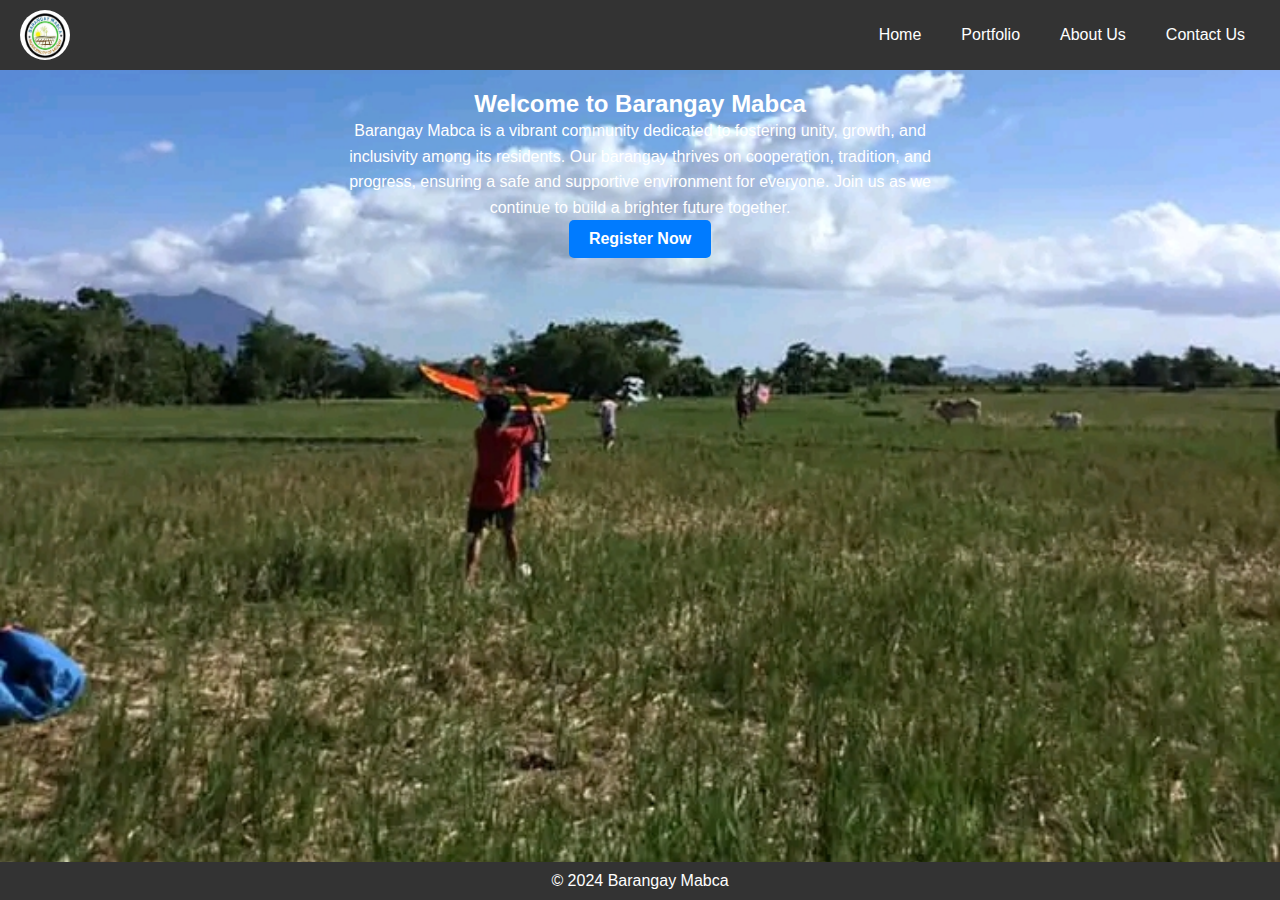
<file: index.html>
<!DOCTYPE html>
<html lang="en">
<head>
    <meta charset="UTF-8">
    <meta name="viewport" content="width=device-width, initial-scale=1.0">
    <title>Barangay Mabca</title>
    <link rel="stylesheet" href="styles.css">
    <style>
        body {
    font-family: 'Poppins', sans-serif; /* Updated font for a more modern look */
    margin: 0;
    padding: 0;
    background-size: cover;
    background-position: center;
    background-repeat: no-repeat;
    color: #fff; /* Set text color to white */
}
        header {
            background-color: #333;
            color: #fff;
            padding: 10px 20px;
            display: flex;
            justify-content: space-between;
            align-items: center;
            position: relative;
        }
        .logo {
            max-height: 50px;
        }
        nav a {
            color: #fff;
            text-decoration: none;
            margin: 0 15px;
        }
        nav a:hover {
            text-decoration: underline;
        }
        .menu-toggle {
            display: none;
            font-size: 24px;
            background: none;
            border: none;
            color: #fff;
            cursor: pointer;
        }
        .mobile-menu {
            display: none;
            position: absolute;
            top: 60px;
            right: 20px;
            background: #333;
            border-radius: 5px;
            padding: 10px;
        }
        .mobile-menu a {
            display: block;
            color: #fff;
            text-decoration: none;
            margin: 5px 0;
        }
        .mobile-menu a:hover {
            text-decoration: underline;
        }
        .show {
            display: block;
        }
        main {
            padding: 20px;
            text-align: center;
        }
        .button {
            display: inline-block;
            padding: 10px 20px;
            color: #fff;
            background-color: #007BFF;
            text-decoration: none;
            border-radius: 5px;
            font-weight: bold;
        }
        .button:hover {
            background-color: #0056b3;
        }
        footer {
            background-color: #333;
            color: #fff;
            text-align: center;
            padding: 10px;
            position: absolute;
            width: 100%;
            bottom: 0;
        }
        @media (max-width: 768px) {
            .menu-toggle {
                display: block;
            }
            nav {
                display: none;
            }
        }
    </style>
</head>
<body>
    <header>
        <img src="img/logo.jpg" alt="Barangay Mabca Logo" class="logo">
        <nav>
            <a href="index.html">Home</a>
            <a href="portfolio.html">Portfolio</a>
            <a href="about.html">About Us</a>
            <a href="contact.html">Contact Us</a>
        </nav>
        <button class="menu-toggle" aria-label="Toggle navigation">&#9776;</button>
        <div class="mobile-menu">
            <a href="index.html">Home</a>
            <a href="portfolio.html">Portfolio</a>
            <a href="about.html">About Us</a>
            <a href="contact.html">Contact Us</a>
        </div>
    </header>
    <main>
    <h2>Welcome to Barangay Mabca</h2>
    <p style="color: #fff; max-width: 600px; margin: 0 auto; line-height: 1.6;">
        Barangay Mabca is a vibrant community dedicated to fostering unity, growth, and inclusivity among its residents. Our barangay thrives on cooperation, tradition, and progress, ensuring a safe and supportive environment for everyone. Join us as we continue to build a brighter future together.
    </p>
    <a href="register.html" class="button">Register Now</a>
</main>
    <footer>
        <p>&copy; 2024 Barangay Mabca</p>
    </footer>
    <script>
        document.querySelector('.menu-toggle').addEventListener('click', function() {
            document.querySelector('.mobile-menu').classList.toggle('show');
        });
    </script>
</body>
</html>
</file>
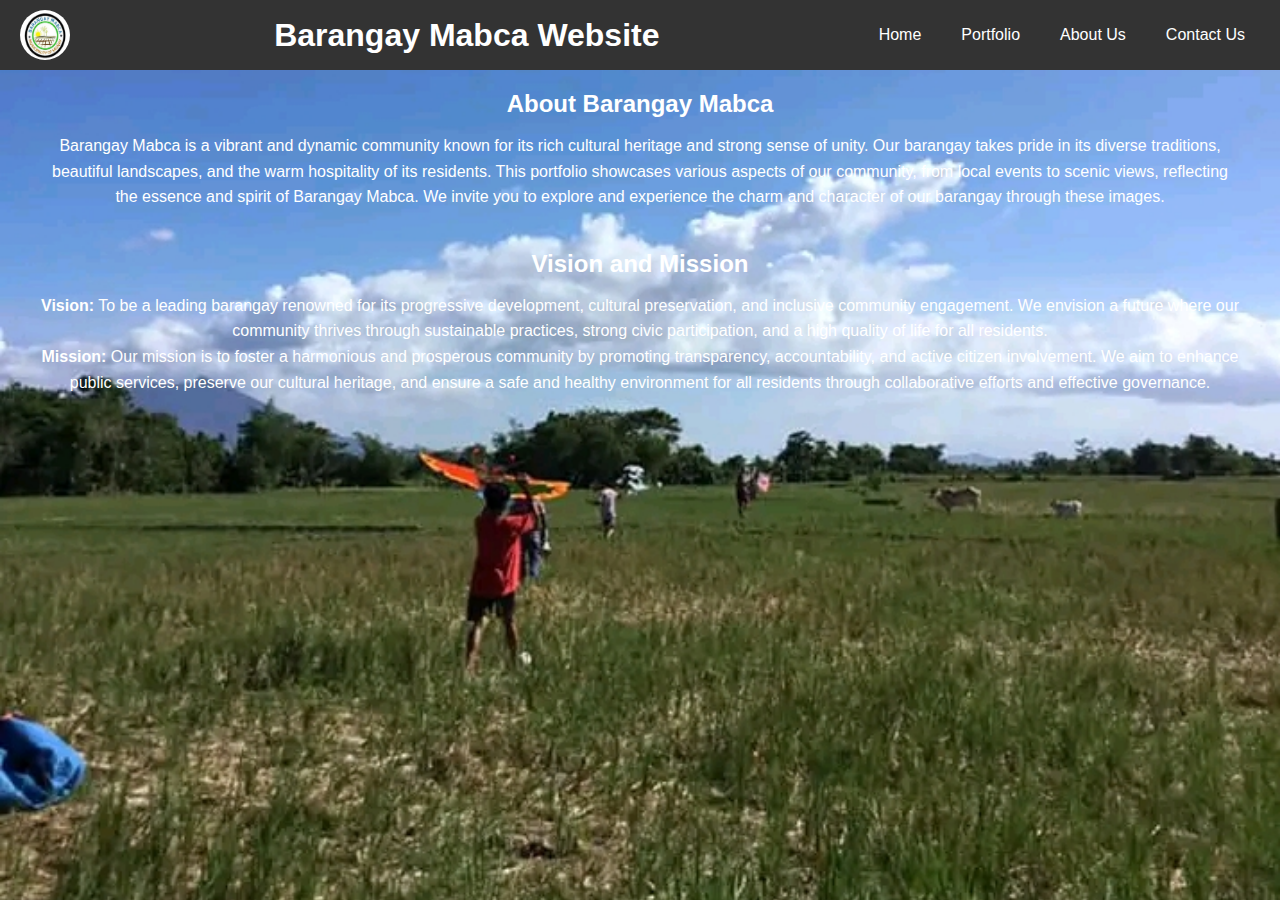
<file: about.html>
<!DOCTYPE html>
<html lang="en">
<head>
    <meta charset="UTF-8">
    <meta name="viewport" content="width=device-width, initial-scale=1.0">
    <title>Portfolio</title>
    <link rel="stylesheet" href="styles.css">
    <style>
        body {
    font-family: 'Poppins', sans-serif; /* Updated font for a more modern look */
    margin: 0;
    padding: 0;
    background-size: cover;
    background-position: center;
    background-repeat: no-repeat;
    color: #fff; /* Set text color to white */
}
        header {
            background-color: #333;
            color: #fff;
            padding: 10px 20px;
            display: flex;
            justify-content: space-between;
            align-items: center;
            position: relative;
        }
        .logo {
            max-height: 50px;
        }
        nav a {
            color: #fff;
            text-decoration: none;
            margin: 0 15px;
        }
        nav a:hover {
            text-decoration: underline;
        }
        .menu-toggle {
            display: none;
            font-size: 24px;
            background: none;
            border: none;
            color: #fff;
            cursor: pointer;
        }
        .mobile-menu {
            display: none;
            position: absolute;
            top: 60px;
            right: 20px;
            background: #333;
            border-radius: 5px;
            padding: 10px;
        }
        .mobile-menu a {
            display: block;
            color: #fff;
            text-decoration: none;
            margin: 5px 0;
        }
        .mobile-menu a:hover {
            text-decoration: underline;
        }
        .show {
            display: block;
        }
        main {
            padding: 20px;
            text-align: center;
        }
        main h2 {
            font-size: 2em;
            margin-bottom: 20px;
        }
        .about, .vision-mission {
            margin-bottom: 40px;
            padding: 0 20px;
        }
        .about h3, .vision-mission h3 {
            font-size: 1.5em;
            margin-bottom: 15px;
        }
        .about p, .vision-mission p {
            font-size: 1em;
            line-height: 1.6;
            color: #333;
        }
        .portfolio {
            display: grid;
            grid-template-columns: repeat(auto-fit, minmax(200px, 1fr));
            gap: 15px;
            justify-content: center;
        }
        .portfolio img {
            width: 100%;
            height: auto;
            border-radius: 8px;
            box-shadow: 0 0 10px rgba(0,0,0,0.1);
            transition: transform 0.3s, box-shadow 0.3s;
        }
        .portfolio img:hover {
            transform: scale(1.05);
            box-shadow: 0 0 15px rgba(0,0,0,0.2);
        }
        footer {
            background-color: #333;
            color: #fff;
            text-align: center;
            padding: 10px;
            position: absolute;
            width: 100%;
            bottom: 0;
        }
        @media (max-width: 768px) {
            .menu-toggle {
                display: block;
            }
            nav {
                display: none;
            }
        }
    </style>
</head>
<body>
    <header>
        <img src="img/logo.jpg" alt="Barangay Mabca Logo" class="logo">
        <h1>Barangay Mabca Website</h1>
        <nav>
            <a href="index.html">Home</a>
            <a href="portfolio.html">Portfolio</a>
            <a href="about.html">About Us</a>
            <a href="contact.html">Contact Us</a>
        </nav>
        <button class="menu-toggle" aria-label="Toggle navigation">&#9776;</button>
        <div class="mobile-menu">
            <a href="index.html">Home</a>
            <a href="portfolio.html">Portfolio</a>
            <a href="about.html">About Us</a>
            <a href="contact.html">Contact Us</a>
        </div>
    </header>
    <main>
        <div class="about">
            <h3>About Barangay Mabca</h3>
            <p style="color: white;">
                Barangay Mabca is a vibrant and dynamic community known for its rich cultural heritage and strong sense of unity. 
                Our barangay takes pride in its diverse traditions, beautiful landscapes, and the warm hospitality of its residents. 
                This portfolio showcases various aspects of our community, from local events to scenic views, reflecting the essence 
                and spirit of Barangay Mabca. We invite you to explore and experience the charm and character of our barangay through 
                these images.
            </p>
        </div>
        <div class="vision-mission">
            <h3>Vision and Mission</h3>
            <p style="color: white;">
                <strong>Vision:</strong> To be a leading barangay renowned for its progressive development, cultural preservation, and inclusive community engagement. We envision a future where our community thrives through sustainable practices, strong civic participation, and a high quality of life for all residents.
            </p>
            <p style="color: white;">
                <strong>Mission:</strong> Our mission is to foster a harmonious and prosperous community by promoting transparency, accountability, and active citizen involvement. We aim to enhance public services, preserve our cultural heritage, and ensure a safe and healthy environment for all residents through collaborative efforts and effective governance.
            </p>
        </div>
        <div class="portfolio">
            <!--<img src="img/2.jpg" alt="Portfolio Item 1">
            <img src="img/3.jpeg" alt="Portfolio Item 2">
            <img src="img/4.jpeg" alt="Portfolio Item 3">-->
            <!-- Add more images here -->
        </div> 
    </main>
    <!-- <footer>
        <p>&copy; 2024 Barangay Mabca</p>
    </footer> -->
    <script>
        document.querySelector('.menu-toggle').addEventListener('click', function() {
            document.querySelector('.mobile-menu').classList.toggle('show');
        });
    </script>
</body>
</html>
</file>
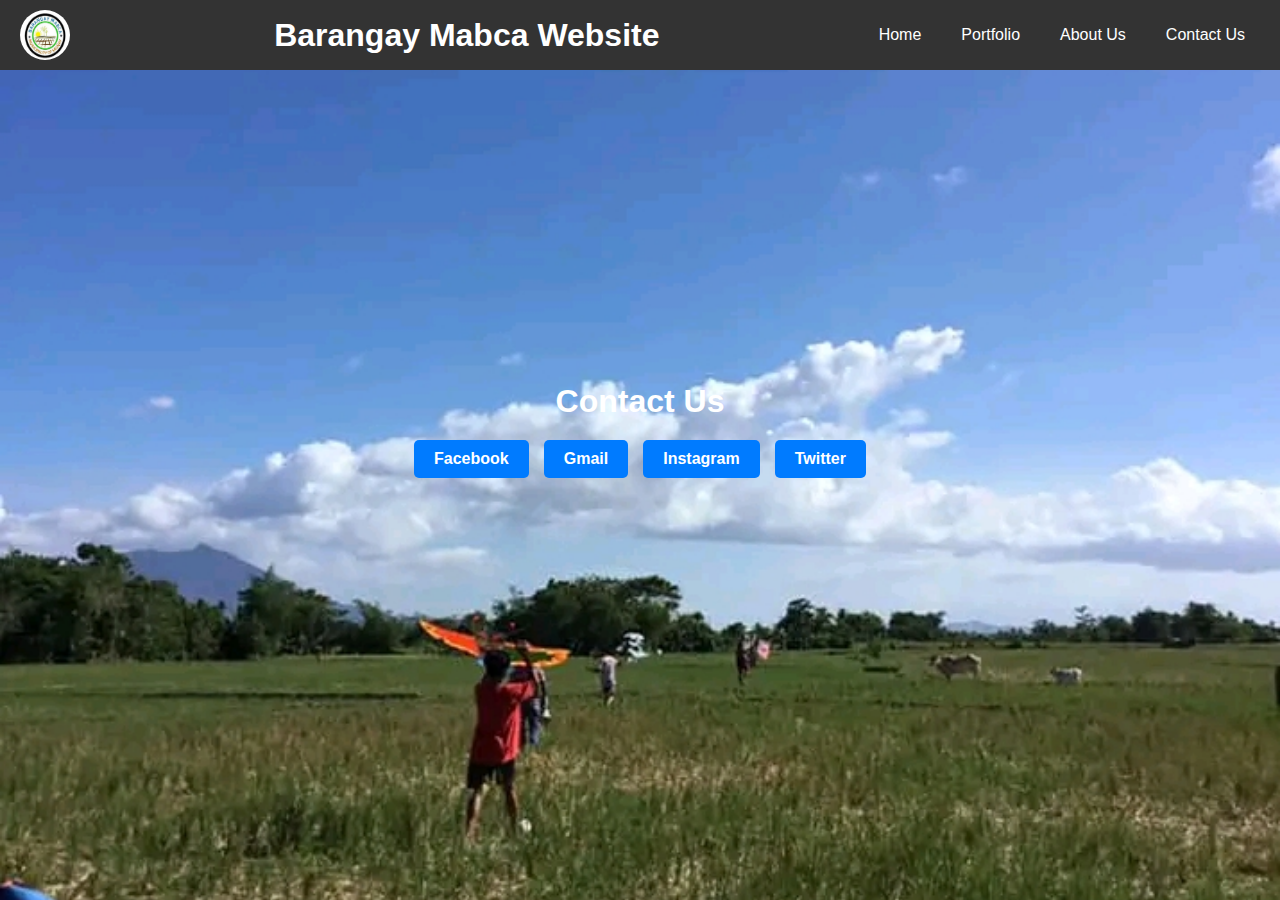
<file: contact.html>
<!DOCTYPE html>
<html lang="en">
<head>
    <meta charset="UTF-8">
    <meta name="viewport" content="width=device-width, initial-scale=1.0">
    <title>Contact Us</title>
    <link rel="stylesheet" href="styles.css">
    <style>
       body {
    font-family: 'Poppins', sans-serif; /* Updated font for a more modern look */
    margin: 0;
    padding: 0;
    background-size: cover;
    background-position: center;
    background-repeat: no-repeat;
    color: #fff; /* Set text color to white */
}
        header {
            background-color: #333;
            color: #fff;
            padding: 10px 20px;
            display: flex;
            justify-content: space-between;
            align-items: center;
            position: relative;
        }
        .logo {
            max-height: 50px;
        }
        nav a {
            color: #fff;
            text-decoration: none;
            margin: 0 15px;
        }
        nav a:hover {
            text-decoration: underline;
        }
        .menu-toggle {
            display: none;
            font-size: 24px;
            background: none;
            border: none;
            color: #fff;
            cursor: pointer;
        }
        .mobile-menu {
            display: none;
            position: absolute;
            top: 60px;
            right: 20px;
            background: #333;
            border-radius: 5px;
            padding: 10px;
        }
        .mobile-menu a {
            display: block;
            color: #fff;
            text-decoration: none;
            margin: 5px 0;
        }
        .mobile-menu a:hover {
            text-decoration: underline;
        }
        .show {
            display: block;
        }
        main {
            display: flex;
            flex-direction: column;
            justify-content: center;
            align-items: center;
            min-height: 80vh;
            padding: 20px;
            text-align: center;
        }
        main h2 {
            font-size: 2em;
            margin-bottom: 20px;
        }
        .social-icons {
            display: flex;
            flex-wrap: wrap;
            gap: 15px;
            justify-content: center;
        }
        .icon {
            display: inline-block;
            padding: 10px 20px;
            color: #fff;
            background-color: #007BFF;
            text-decoration: none;
            border-radius: 5px;
            font-weight: bold;
            font-size: 1em;
            transition: background-color 0.3s, transform 0.3s;
        }
        .icon:hover {
            background-color: #0056b3;
            transform: scale(1.05);
        }
        footer {
            background-color: #333;
            color: #fff;
            text-align: center;
            padding: 10px;
            position: absolute;
            width: 100%;
            bottom: 0;
        }
        @media (max-width: 768px) {
            .menu-toggle {
                display: block;
            }
            nav {
                display: none;
            }
        }
    </style>
</head>
<body>
    <header>
        <img src="img/logo.jpg" alt="Barangay Mabca Logo" class="logo">
        <h1>Barangay Mabca Website</h1>
        <nav>
            <a href="index.html">Home</a>
            <a href="portfolio.html">Portfolio</a>
            <a href="about.html">About Us</a>
            <a href="contact.html">Contact Us</a>
        </nav>
        <button class="menu-toggle" aria-label="Toggle navigation">&#9776;</button>
        <div class="mobile-menu">
            <a href="index.html">Home</a>
            <a href="portfolio.html">Portfolio</a>
            <a href="about.html">About Us</a>
            <a href="contact.html">Contact Us</a>
        </div>
    </header>
    <main>
        <h2>Contact Us</h2>
        <div class="social-icons">
            <a href="https://facebook.com" target="_blank" class="icon">Facebook</a>
            <a href="mailto:example@gmail.com" class="icon">Gmail</a>
            <a href="https://instagram.com" target="_blank" class="icon">Instagram</a>
            <a href="https://twitter.com" target="_blank" class="icon">Twitter</a>
        </div>
    </main>
    <!-- <footer>
        <p>&copy; 2024 Barangay Mabca</p>
    </footer> -->
    <script>
        document.querySelector('.menu-toggle').addEventListener('click', function() {
            document.querySelector('.mobile-menu').classList.toggle('show');
        });
    </script>
</body>
</html>
</file>
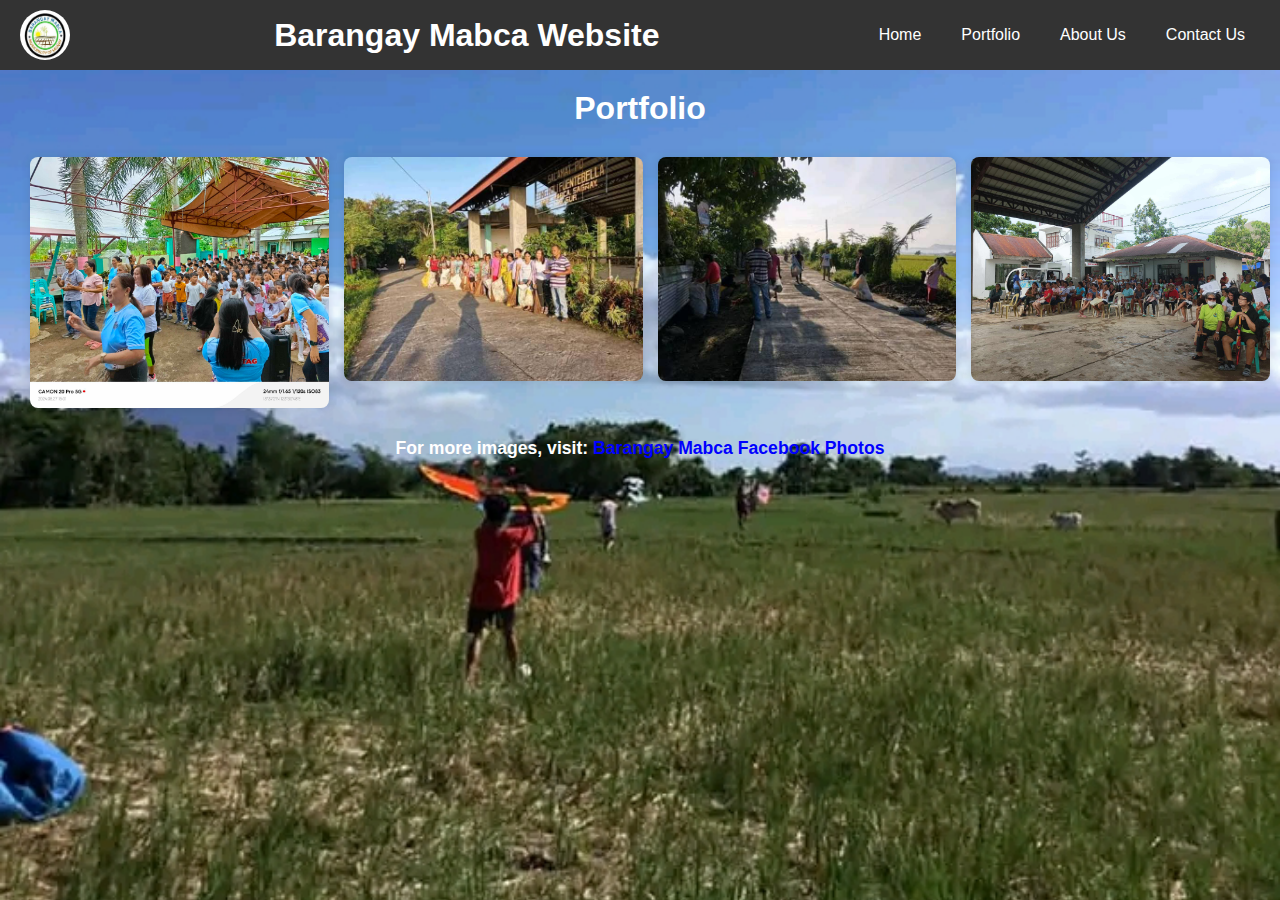
<file: portfolio.html>
<!DOCTYPE html>
<html lang="en">
<head>
    <meta charset="UTF-8">
    <meta name="viewport" content="width=device-width, initial-scale=1.0">
    <title>Portfolio</title>
    <link rel="stylesheet" href="styles.css">
    <style>
        body {
    font-family: 'Poppins', sans-serif; /* Updated font for a more modern look */
    margin: 0;
    padding: 0;
    background-size: cover;
    background-position: center;
    background-repeat: no-repeat;
    color: #fff; /* Set text color to white */
}
        header {
            background-color: #333;
            color: #fff;
            padding: 10px 20px;
            display: flex;
            justify-content: space-between;
            align-items: center;
            position: relative;
        }
        .logo {
            max-height: 50px;
        }
        nav a {
            color: #fff;
            text-decoration: none;
            margin: 0 15px;
        }
        nav a:hover {
            text-decoration: underline;
        }
        .menu-toggle {
            display: none;
            font-size: 24px;
            background: none;
            border: none;
            color: #fff;
            cursor: pointer;
        }
        .mobile-menu {
            display: none;
            position: absolute;
            top: 60px;
            right: 20px;
            background: #333;
            border-radius: 5px;
            padding: 10px;
        }
        .mobile-menu a {
            display: block;
            color: #fff;
            text-decoration: none;
            margin: 5px 0;
        }
        .mobile-menu a:hover {
            text-decoration: underline;
        }
        .show {
            display: block;
        }
        main {
            padding: 20px;
            text-align: center;
        }
        main h2 {
            font-size: 2em;
            margin-bottom: 20px;
        }
        .portfolio {
            display: grid;
            grid-template-columns: repeat(auto-fit, minmax(200px, 1fr));
            gap: 15px;
            justify-content: center;
        }
        .portfolio img {
            width: 100%;
            height: auto;
            border-radius: 8px;
            box-shadow: 0 0 10px rgba(0,0,0,0.1);
            transition: transform 0.3s, box-shadow 0.3s;
        }
        .portfolio img:hover {
            transform: scale(1.05);
            box-shadow: 0 0 15px rgba(0,0,0,0.2);
        }
        .more-images {
            margin-top: 20px;
            font-size: 1.1em;
        }
        .more-images p {
            color: #333; /* Text color */
            font-weight: bold;
        }
        .more-images a {
            color: #007bff; /* Link color */
            text-decoration: none;
        }
        .more-images a:hover {
            text-decoration: underline;
            color: #0056b3; /* Darker shade on hover */
        }
        footer {
            background-color: #333;
            color: #fff;
            text-align: center;
            padding: 10px;
            position: absolute;
            width: 100%;
            bottom: 0;
        }
        @media (max-width: 768px) {
            .menu-toggle {
                display: block;
            }
            nav {
                display: none;
            }
        }
    </style>
</head>
<body>
    <header>
        <img src="img/logo.jpg" alt="Barangay Mabca Logo" class="logo">
        <h1>Barangay Mabca Website</h1>
        <nav>
            <a href="index.html">Home</a>
            <a href="portfolio.html">Portfolio</a>
            <a href="about.html">About Us</a>
            <a href="contact.html">Contact Us</a>
        </nav>
        <button class="menu-toggle" aria-label="Toggle navigation">&#9776;</button>
        <div class="mobile-menu">
            <a href="index.html">Home</a>
            <a href="portfolio.html">Portfolio</a>
            <a href="about.html">About Us</a>
            <a href="contact.html">Contact Us</a>
        </div>
    </header>
    <main>
        <h2>Portfolio</h2>
        <div class="portfolio">
            <img src="img/5.jpg" alt="Portfolio Item 1">
            <img src="img/3.jpeg" alt="Portfolio Item 2">
            <img src="img/4.jpeg" alt="Portfolio Item 3">
	    <img src="img/8.jpg" alt="Portfolio Item 4">

	
            <!-- Add more images here -->
        </div>
        <div class="more-images">
           
<p style="color: white;">
    For more images, visit: 
    <a href="https://web.facebook.com/profile.php?id=61560013823388&sk=photos" target="_blank" style="color: blue;">
        Barangay Mabca Facebook Photos
    </a>
</p>        </div>
    </main>
    <!-- <footer>
        <p>&copy; 2024 Barangay Mabca</p>
    </footer> -->
    <script>
        document.querySelector('.menu-toggle').addEventListener('click', function() {
            document.querySelector('.mobile-menu').classList.toggle('show');
        });
    </script>
</body>
</html>
</file>
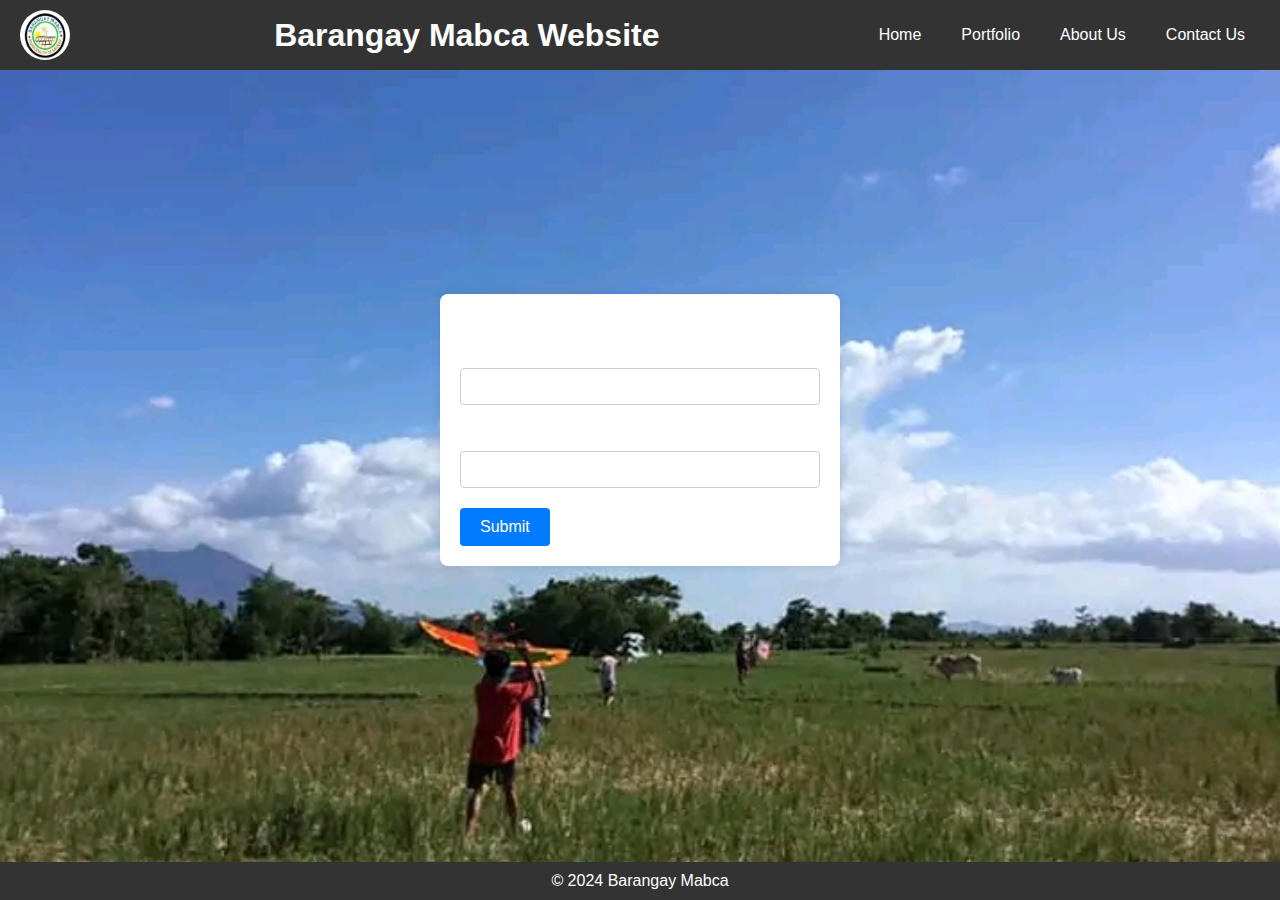
<file: register.html>
<!DOCTYPE html>
<html lang="en">
<head>
    <meta charset="UTF-8">
    <meta name="viewport" content="width=device-width, initial-scale=1.0">
    <title>Register</title>
    <link rel="stylesheet" href="styles.css">
    <style>
      body {
    font-family: 'Poppins', sans-serif; /* Updated font for a more modern look */
    margin: 0;
    padding: 0;
    background-size: cover;
    background-position: center;
    background-repeat: no-repeat;
    color: #fff; /* Set text color to white */
}
        header {
            background-color: #333;
            color: #fff;
            padding: 10px 20px;
            display: flex;
            justify-content: space-between;
            align-items: center;
            position: relative;
        }
        .logo {
            max-height: 50px;
        }
        nav a {
            color: #fff;
            text-decoration: none;
            margin: 0 15px;
        }
        nav a:hover {
            text-decoration: underline;
        }
        .menu-toggle {
            display: none;
            font-size: 24px;
            background: none;
            border: none;
            color: #fff;
            cursor: pointer;
        }
        .mobile-menu {
            display: none;
            position: absolute;
            top: 60px;
            right: 20px;
            background: #333;
            border-radius: 5px;
            padding: 10px;
        }
        .mobile-menu a {
            display: block;
            color: #fff;
            text-decoration: none;
            margin: 5px 0;
        }
        .mobile-menu a:hover {
            text-decoration: underline;
        }
        .show {
            display: block;
        }
        main {
            display: flex;
            justify-content: center;
            align-items: center;
            min-height: 80vh;
            padding: 20px;
        }
        form {
            background: #fff;
            padding: 20px;
            border-radius: 8px;
            box-shadow: 0 0 10px rgba(0,0,0,0.1);
            max-width: 400px;
            width: 100%;
            box-sizing: border-box;
        }
        form label {
            display: block;
            margin-bottom: 8px;
            font-weight: bold;
        }
        form input {
            width: 100%;
            padding: 10px;
            margin-bottom: 20px;
            border: 1px solid #ccc;
            border-radius: 4px;
            box-sizing: border-box;
        }
        form button {
            background-color: #007BFF;
            color: #fff;
            padding: 10px 20px;
            border: none;
            border-radius: 4px;
            cursor: pointer;
            font-size: 16px;
        }
        form button:hover {
            background-color: #0056b3;
        }
        footer {
            background-color: #333;
            color: #fff;
            text-align: center;
            padding: 10px;
            position: absolute;
            width: 100%;
            bottom: 0;
        }
        @media (max-width: 768px) {
            .menu-toggle {
                display: block;
            }
            nav {
                display: none;
            }
        }
    </style>
</head>
<body>
    <header>
        <img src="img/logo.jpg" alt="Barangay Mabca Logo" class="logo">
        <h1>Barangay Mabca Website</h1>
        <nav>
            <a href="index.html">Home</a>
            <a href="portfolio.html">Portfolio</a>
            <a href="about.html">About Us</a>
            <a href="contact.html">Contact Us</a>
        </nav>
        <button class="menu-toggle" aria-label="Toggle navigation">&#9776;</button>
        <div class="mobile-menu">
            <a href="index.html">Home</a>
            <a href="portfolio.html">Portfolio</a>
            <a href="about.html">About Us</a>
            <a href="contact.html">Contact Us</a>
        </div>
    </header>
    <main>
        <form action="thankyou.html">
            <h2>Register</h2>
            <label for="username">Username:</label>
            <input type="text" id="username" name="username">
            <label for="password">Password:</label>
            <input type="password" id="password" name="password">
            <button type="submit">Submit</button>
        </form>
    </main>
    <footer>
        <p>&copy; 2024 Barangay Mabca</p>
    </footer>
    <script>
        document.querySelector('.menu-toggle').addEventListener('click', function() {
            document.querySelector('.mobile-menu').classList.toggle('show');
        });
    </script>
</body>
</html>
</file>
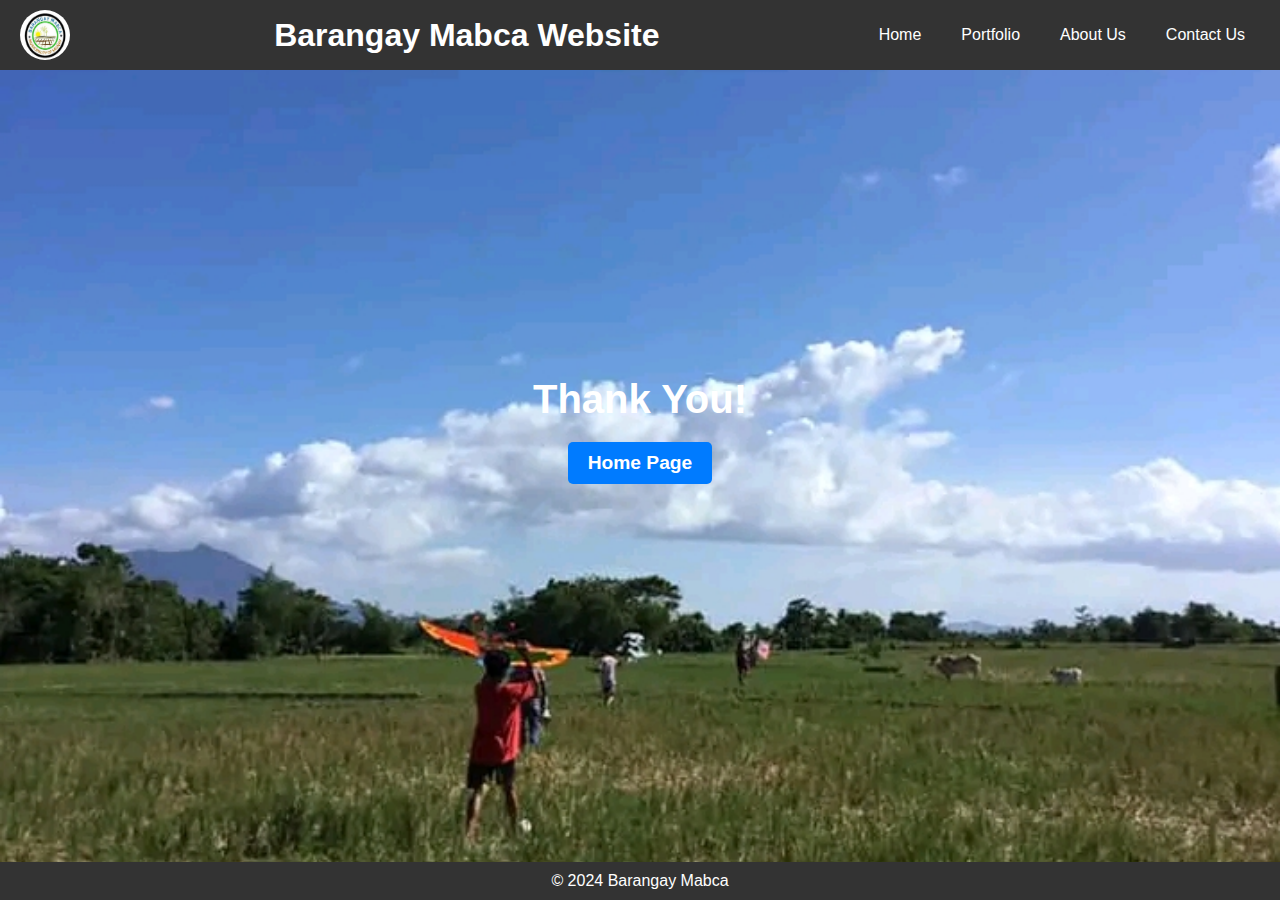
<file: thankyou.html>
<!DOCTYPE html>
<html lang="en">
<head>
    <meta charset="UTF-8">
    <meta name="viewport" content="width=device-width, initial-scale=1.0">
    <title>Thank You</title>
    <link rel="stylesheet" href="styles.css">
    <style>
        body {
    font-family: 'Poppins', sans-serif; /* Updated font for a more modern look */
    margin: 0;
    padding: 0;
    background-size: cover;
    background-position: center;
    background-repeat: no-repeat;
    color: #fff; /* Set text color to white */
}
        header {
            background-color: #333;
            color: #fff;
            padding: 10px 20px;
            display: flex;
            justify-content: space-between;
            align-items: center;
            position: relative;
        }
        .logo {
            max-height: 50px;
        }
        nav a {
            color: #fff;
            text-decoration: none;
            margin: 0 15px;
        }
        nav a:hover {
            text-decoration: underline;
        }
        .menu-toggle {
            display: none;
            font-size: 24px;
            background: none;
            border: none;
            color: #fff;
            cursor: pointer;
        }
        .mobile-menu {
            display: none;
            position: absolute;
            top: 60px;
            right: 20px;
            background: #333;
            border-radius: 5px;
            padding: 10px;
        }
        .mobile-menu a {
            display: block;
            color: #fff;
            text-decoration: none;
            margin: 5px 0;
        }
        .mobile-menu a:hover {
            text-decoration: underline;
        }
        .show {
            display: block;
        }
        main {
            display: flex;
            flex-direction: column;
            justify-content: center;
            align-items: center;
            min-height: 80vh;
            padding: 20px;
        }
        main h2 {
            font-size: 2.5em;
            margin-bottom: 20px;
        }
        .button {
            display: inline-block;
            padding: 10px 20px;
            color: #fff;
            background-color: #007BFF;
            text-decoration: none;
            border-radius: 5px;
            font-weight: bold;
            font-size: 1.2em;
        }
        .button:hover {
            background-color: #0056b3;
        }
        footer {
            background-color: #333;
            color: #fff;
            text-align: center;
            padding: 10px;
            position: absolute;
            width: 100%;
            bottom: 0;
        }
        @media (max-width: 768px) {
            .menu-toggle {
                display: block;
            }
            nav {
                display: none;
            }
        }
    </style>
</head>
<body>
    <header>
        <img src="img/logo.jpg" alt="Barangay Mabca Logo" class="logo">
        <h1>Barangay Mabca Website</h1>
        <nav>
            <a href="index.html">Home</a>
            <a href="portfolio.html">Portfolio</a>
            <a href="about.html">About Us</a>
            <a href="contact.html">Contact Us</a>
        </nav>
        <button class="menu-toggle" aria-label="Toggle navigation">&#9776;</button>
        <div class="mobile-menu">
            <a href="index.html">Home</a>
            <a href="portfolio.html">Portfolio</a>
            <a href="about.html">About Us</a>
            <a href="contact.html">Contact Us</a>
        </div>
    </header>
    <main>
        <h2>Thank You!</h2>
        <a href="index.html" class="button">Home Page</a>
    </main>
    <footer>
        <p>&copy; 2024 Barangay Mabca</p>
    </footer>
    <script>
        document.querySelector('.menu-toggle').addEventListener('click', function() {
            document.querySelector('.mobile-menu').classList.toggle('show');
        });
    </script>
</body>
</html>
</file>
<file: styles.css>
* {
    margin: 0;
    padding: 0;
    box-sizing: border-box;
}

body {
    font-family: 'Poppins', sans-serif; /* Updated font for a more modern look */
    margin: 0;
    padding: 0;
    background-image: url('img/1.jpg');
    background-size: cover;
    background-position: center;
    background-repeat: no-repeat;
    color: #fff; /* Set text color to white */
}

header {
    display: flex;
    align-items: center;
    justify-content: space-between;
    padding: 10px;
    background-color: rgba(0, 0, 0, 0.7); /* Darker transparent black */
}

.logo {
    width: 50px;
    height: 50px;
    border-radius: 50%;
}

h1 {
    color: #fff; /* Ensure the header text is white */
    font-family: 'Poppins', sans-serif; /* A modern and clean font */
}

nav {
    display: flex;
    gap: 10px;
}

nav a {
    color: #fff; /* White text for links */
    text-decoration: none;
    font-family: 'Poppins', sans-serif; /* Keep font consistent */
}

nav a:hover {
    text-decoration: underline;
}

.menu-toggle {
    display: none;
    background: transparent;
    border: none;
    color: #fff;
    font-size: 24px;
    cursor: pointer;
}

.main {
    padding: 20px;
    color: #fff; /* Main content text stays white */
    font-family: 'Poppins', sans-serif; /* Consistent font */
}

.button {
    display: inline-block;
    background-color: #007bff;
    color: #fff;
    padding: 10px 20px;
    text-decoration: none;
    border-radius: 5px;
    font-family: 'Poppins', sans-serif;
}

.button:hover {
    background-color: #0056b3;
}

.portfolio img {
    width: 100%;
    max-width: 300px;
    margin: 10px;
}

.social-icons {
    display: flex;
    gap: 10px;
}

.icon {
    color: #fff;
    text-decoration: none;
    font-size: 18px;
}

footer {
    text-align: center;
    padding: 10px;
    background-color: rgba(0, 0, 0, 0.7); /* Transparent black for footer */
    color: #fff; /* White text */
    font-family: 'Poppins', sans-serif; /* Font consistency */
}

/* Responsive styles */
@media (max-width: 768px) {
    nav {
        display: none;
    }

    .menu-toggle {
        display: block;
    }

    .mobile-menu {
        display: none;
        flex-direction: column;
        gap: 10px;
        position: absolute;
        top: 60px;
        right: 10px;
        background-color: rgba(0, 0, 0, 0.8);
        padding: 10px;
        border-radius: 5px;
    }

    .mobile-menu a {
        color: #fff;
        text-decoration: none;
    }

    .mobile-menu a:hover {
        text-decoration: underline;
    }

    .mobile-menu.show {
        display: flex;
    }
}
</file>
